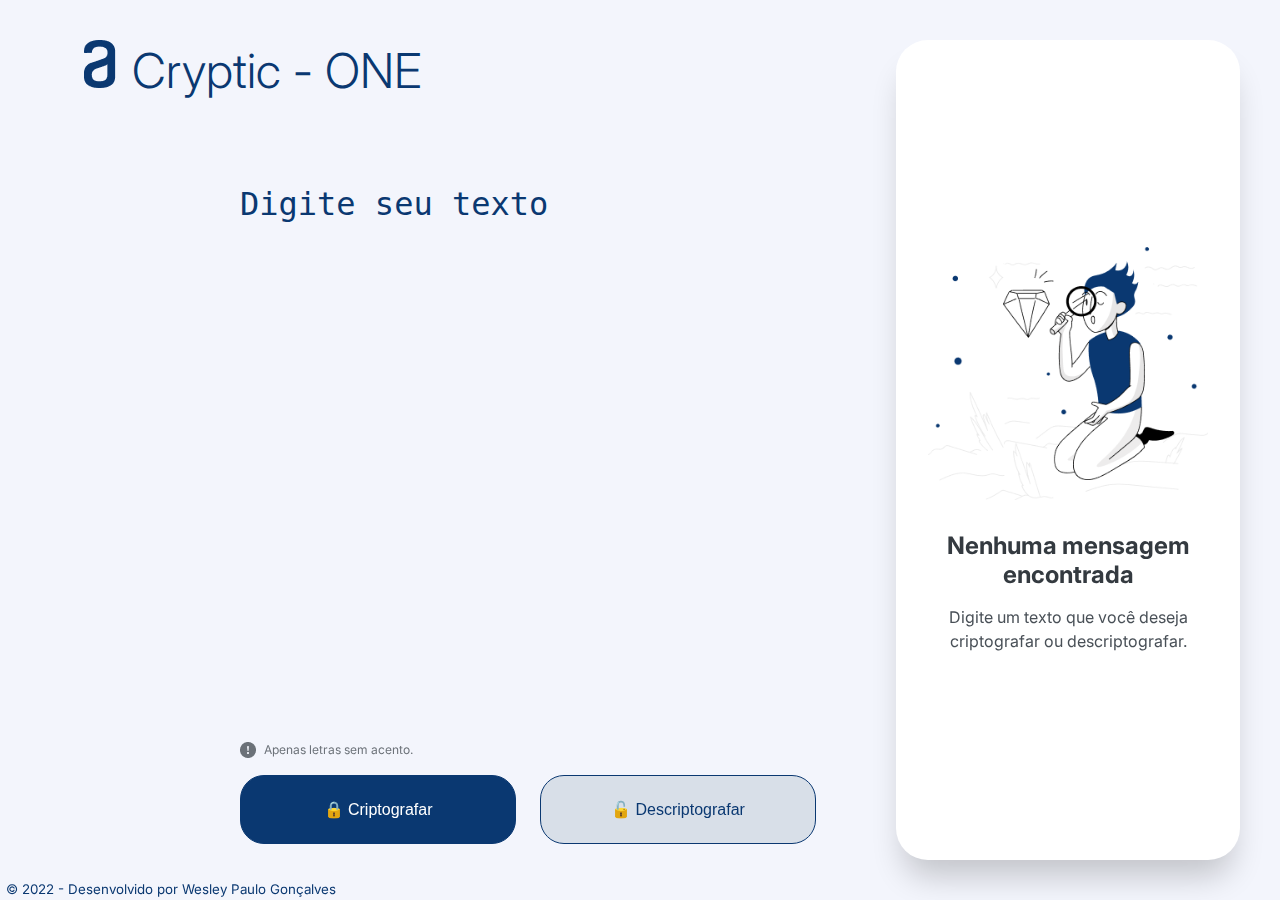
<file: docs/index.html>
<!DOCTYPE html>
<html lang="pt-br">

<head>
    <meta charset="UTF-8">
    <meta http-equiv="X-UA-Compatible" content="IE=edge">
    <meta name="viewport" content="width=device-width, initial-scale=1.0">
    <link rel="stylesheet" type="text/css" href="./assets/css/style.css">
    <title>Cryptic - ONE</title>
</head>

<body>
    <header>
        <h1><img src="./assets/img/logo.png" alt="Logo da Alura">Cryptic - ONE</h1>
    </header>

    <main>
        <form>
            <label for="input-content">Digite seu texto</label>
            <textarea id="input-content" rows="5" placeholder="Digite seu texto" autofocus></textarea>
        </form>

        <div class="informations">
            <img src="./assets/img/exclamation.png" alt="Imagem de exclamação">
            <p>Apenas letras sem acento.</p>
        </div>

        <div class="commands">
            <button class="btn-encrypt">&#128274; Criptografar</button>
            <button class="btn-decrypt">&#128275; Descriptografar</button>
        </div>
    </main>

    <footer>
        <small>&copy; 2022 - Desenvolvido por Wesley Paulo Gonçalves</small>
    </footer>

    <section>
        <div class="output-empty">
            <img src="./assets/img/no_messages_found.png">

            <div class="output-messages">
                <p>Nenhuma mensagem encontrada</p>
                <p>Digite um texto que você deseja criptografar ou descriptografar.</p>
            </div>
        </div>

        <div class="output-found">
            <textarea id="output-content" disabled></textarea>
            <button class="btn-copy">&#128466; Copiar</button>
        </div>
    </section>

    <script type="text/javascript" src="./assets/js/script.js"></script>
</body>

</html>
</file>
<file: docs/assets/css/style.css>
@charset "UTF-8";
@import url('https://fonts.googleapis.com/css2?family=Inter:wght@100;200;300;400;500;600;700;800;900&display=swap');
@import url("https://cdn.jsdelivr.net/npm/bootstrap-icons@1.9.1/font/bootstrap-icons.css");

* {
	margin: 0;
	padding: 0;
	box-sizing: border-box;
}

html {
	font-family: 'Inter', sans-serif;
	font-size: 16px;
}

/* Body section */
body {
	display: grid;
	grid-template-areas: "header section"
		"main section"
		"footer section";
	grid-template-columns: 70% 30%;
	grid-template-rows: auto 1fr auto;
	height: 100vh;
	background: #F3F5FC;
	/* background: linear-gradient(135deg, #4671ea, #ac34e7); */
}

body>header {
	grid-area: header;
}

body>main {
	grid-area: main;
}

body>footer {
	grid-area: footer;
}

body>section {
	grid-area: section;
}

/* Header section */
header h1 {
	margin: 2.5rem 0 0 5.25rem;
	font-size: 3rem;
	font-weight: 300;
	color: #0A3871;
}

header h1 img {
	margin-right: 1rem;
}

/* Main section */
main {
	display: flex;
	flex-direction: column;
	flex-grow: 1;
}

main form {
	display: flex;
	flex-direction: column;
	flex-grow: 1;
	padding: 5rem 5rem 1rem 15rem;
}

main form label {
	display: none;
}

main form textarea,
section .output-found textarea {
	display: flex;
	flex-grow: 1;
	color: #0A3871;
	background: inherit;
	width: 100%;
	resize: none;
	outline: none;
	overflow-x: hidden;
	border: none;
	text-align: justify;
	font-style: normal;
	font-weight: 400;
	font-size: 2rem;
	line-height: 150%;
}

main form textarea::placeholder {
	color: #0A3871;
}

main .informations {
	display: flex;
	flex-grow: 0;
	gap: 0.5rem;
	align-items: center;
	padding: 0 5rem 0 15rem;
	color: #495057;
	font-style: normal;
	font-weight: 400;
	font-size: 0.75rem;
	line-height: 150%;
	opacity: 0.8;
}

main .commands {
	display: flex;
	align-items: center;
	justify-content: center;
	flex-grow: 0;
	gap: 1.5rem;
	padding: 1rem 5rem 2rem 15rem;
}

main .commands button,
section .output-found button {
	padding: 1.5rem;
	border-radius: 1.5rem;
	border: 0.063rem solid #0A3871;
	font-style: normal;
	font-weight: 400;
	font-size: 1rem;
	line-height: 1.188rem;
	text-align: center;
	width: 100%;
	transition: transform 0.2s ease-in-out;
}

main .commands button:hover,
main .commands button:focus,
section .output-found button:hover,
section .output-found button:focus {
	transform: scale(1.07);
	border: 0.125rem solid #000;
}

main .commands .btn-encrypt {
	background: #0A3871;
	color: #ffffff;
	order: 0;
}

main .commands .btn-decrypt,
section .output-found button {
	background: #d8dfe8;
	color: #0a3871;
	order: 1;
}

/* Output section */
section {
	padding: 2.5rem 2.5rem 2.5rem 0;
}

section .output-empty {
	display: flex;
}

section .output-found {
	display: none;
	gap: 2.5rem;
}

section .output-empty,
section .output-found {
	flex-direction: column;
	align-items: center;
	justify-content: center;
	width: 100%;
	height: 100%;
	background: #ffffff;
	padding: 2rem;
	border-radius: 2rem;
	box-shadow: 0 1.5rem 2rem -0.5rem rgba(0, 0, 0, 0.2);
}

section .output-empty img {
	width: 100%;
}

section .output-messages {
	display: flex;
	flex-direction: column;
	align-items: center;
	justify-content: center;
	gap: 1rem;
	text-align: center;
	font-style: normal;
	margin-top: 2rem;
}

section .output-messages p {
	font-weight: 400;
	font-size: 1rem;
	line-height: 150%;
	color: #495057;
}

section .output-messages p:first-child {
	font-weight: 700;
	font-size: 1.5rem;
	line-height: 120%;
	color: #343A40;
}

/* Footer section */
footer {
	padding: 0.125rem 0.375rem;
}

footer small {
	color: #0A3871;
}

/* Responsiveness section */
@media only screen and (max-width: 768px) {
	html {
		font-size: 14px;
	}

	/* Body section */
	body {
		grid-template-areas: "header"
			"main"
			"section"
			"footer";
		grid-template-columns: 1fr;
		grid-template-rows: auto 1fr auto auto;
	}

	/* Header section */
	header h1 {
		margin: 4.75rem 0 0 2.5rem;
	}

	/* Main section */
	main form {
		padding: 7.5rem 2.5rem 1rem 2.5rem;
	}

	main .informations {
		padding: 0 2.5rem 0 2.5rem;
	}

	main .commands {
		padding: 1rem 2.5rem 2rem 2.5rem;
	}

	/* Footer section */
	footer {
		text-align: center;
	}

	/* Output section */
	section {
		padding: 0 2.5rem 2.5rem 2.5rem;
	}

	section .output img {
		display: none;
	}
}

@media only screen and (max-width: 375px) {
	html {
		font-size: 12px;
	}

	/* Header section */
	header h1 {
		margin: 1.5rem 0 0 1rem;
	}

	/* Main section */
	main form {
		padding: 5rem 2.5rem 1rem 2.5rem;
	}

	main .commands {
		display: flex;
		flex-direction: column;
	}
}
</file>
